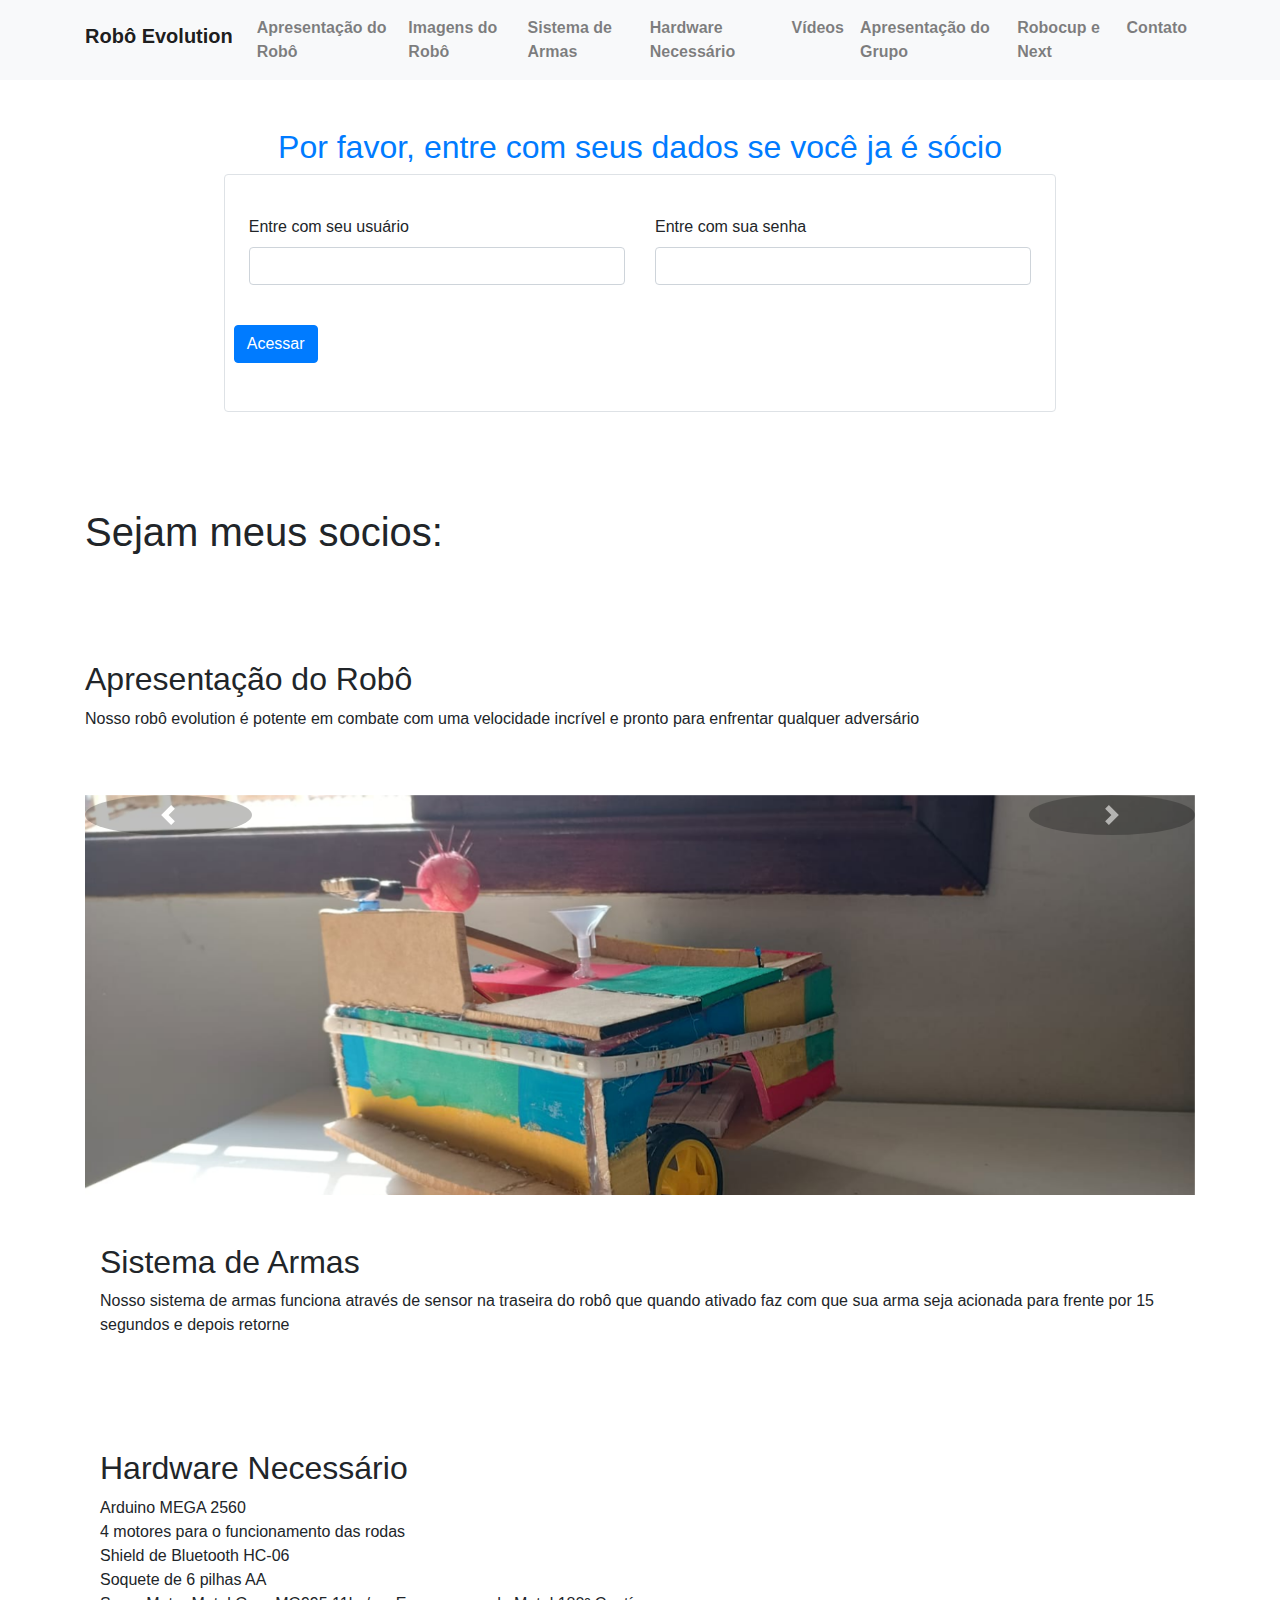
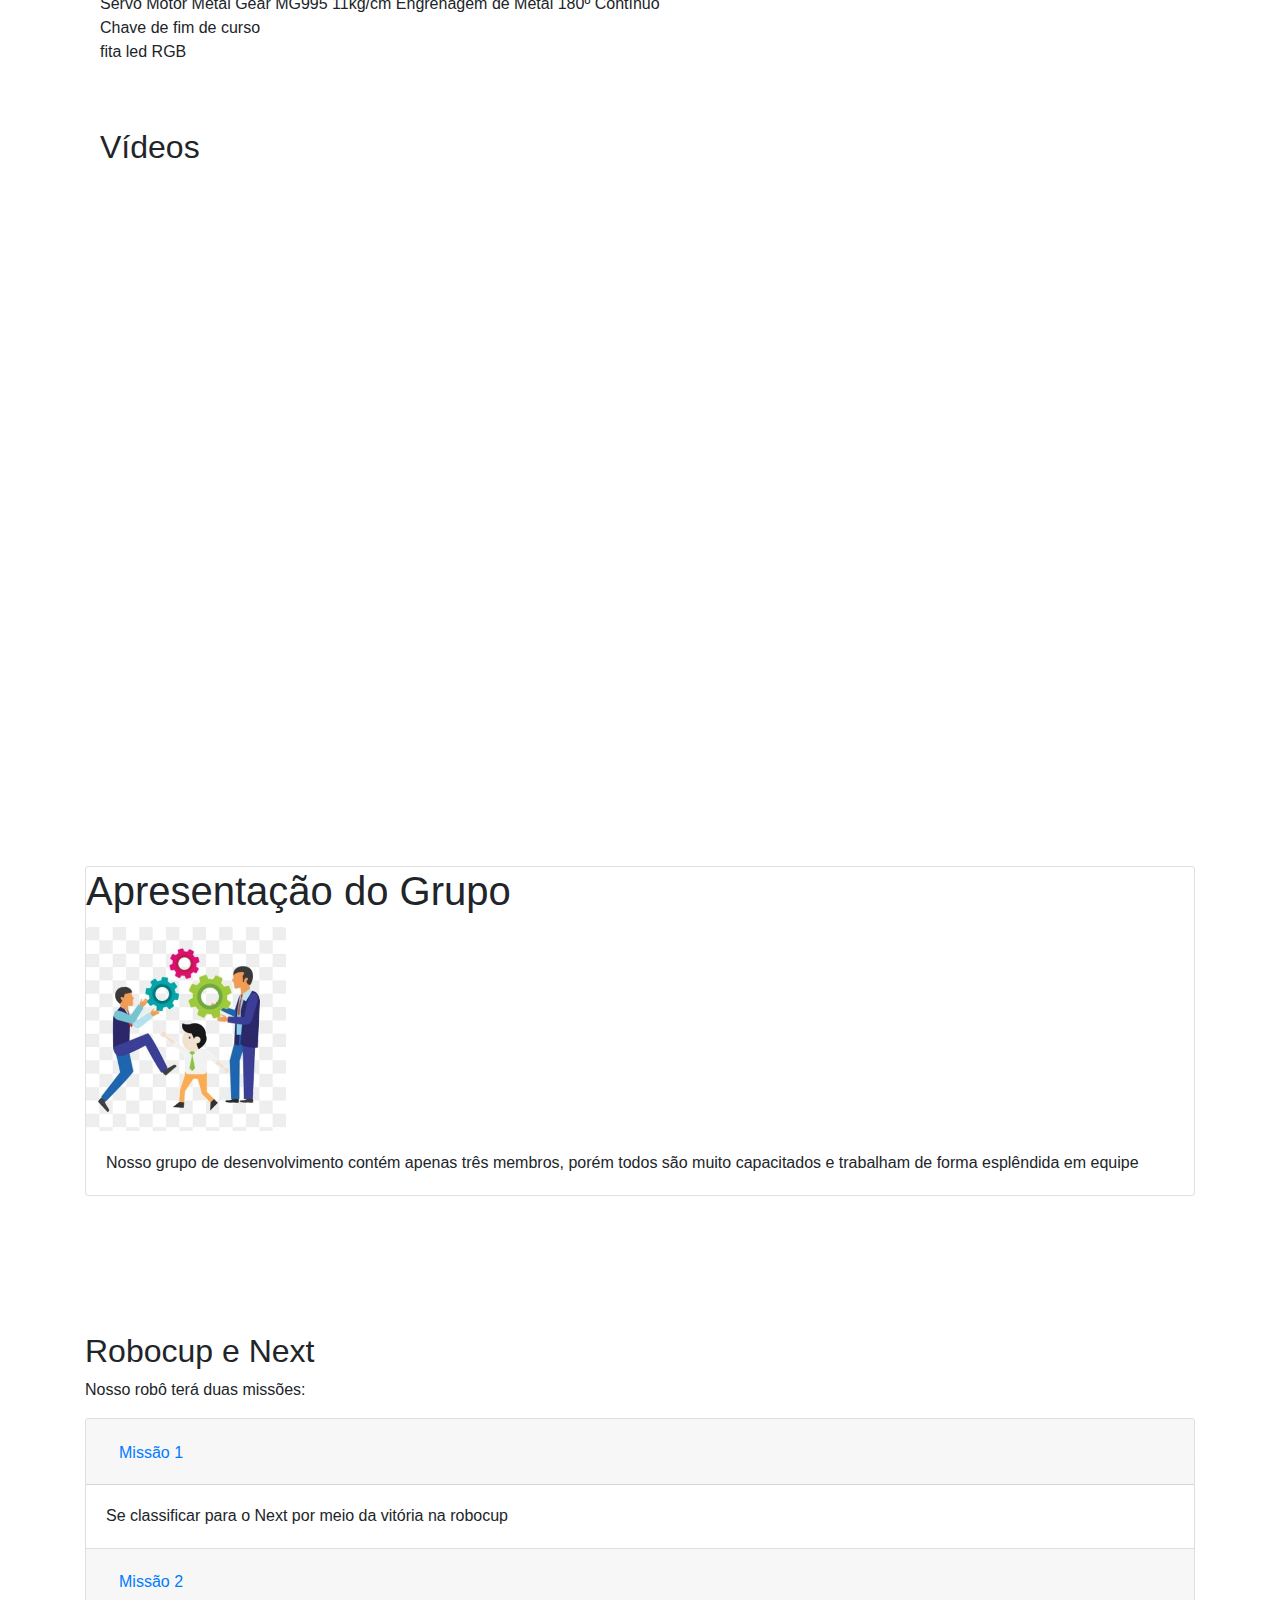
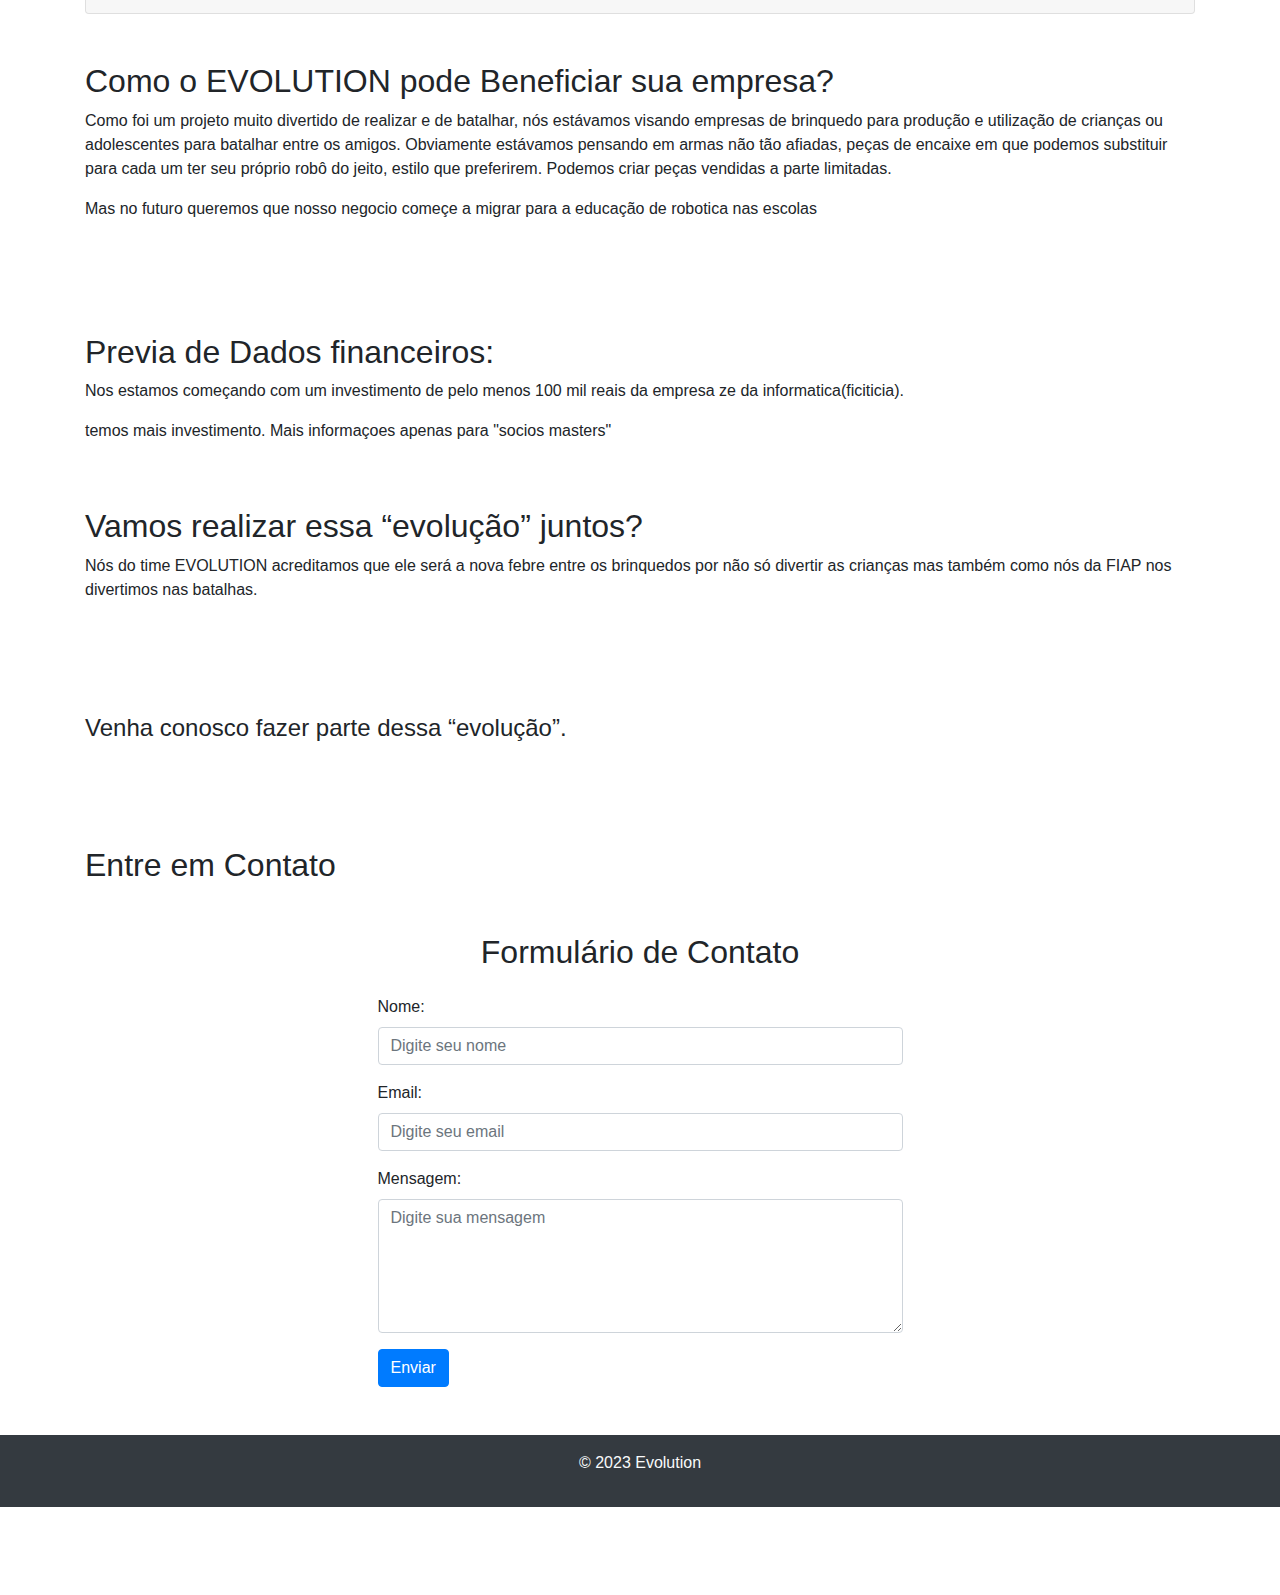
<file: index.html>
<!DOCTYPE html>
<html lang="pt-br">
<head>
    <meta charset="UTF-8">
    <meta name="viewport" content="width=device-width, initial-scale=1.0">
    <title>Landing Page do Robô</title>
  <link rel="stylesheet" href="./css/css.css">
  <link rel="stylesheet" href="./java.js">
    <link href="https://cdn.jsdelivr.net/npm/bootstrap@5.3.0/dist/css/bootstrap.min.css" rel="stylesheet" integrity="sha384-jZR6Spejh4U02d8jOt6vLEHfe/JQGiRRSQQxSfFWpi1MquVdAyjUar5+76PVCmYlT" crossorigin="anonymous">
    <link rel="stylesheet" href="https://stackpath.bootstrapcdn.com/bootstrap/4.5.2/css/bootstrap.min.css">
    <script src="https://code.jquery.com/jquery-3.5.1.slim.min.js"></script>
    <script src="https://cdn.jsdelivr.net/npm/@popperjs/core@2.5.3/dist/umd/popper.min.js"></script>
    <script src="https://stackpath.bootstrapcdn.com/bootstrap/4.5.2/js/bootstrap.min.js"></script>
</head>
<body>
   
    <nav class="navbar navbar-expand-lg navbar-light bg-light">
        <div class="container">
            <h1  class="navbar-brand" >Robô Evolution </h1>
            <button class="navbar-toggler" type="button" data-bs-toggle="collapse" data-bs-target="#navbarNav" aria-controls="navbarNav" aria-expanded="false" aria-label="Toggle navigation">
                <span class="navbar-toggler-icon"></span>
            </button>
            <div class="collapse navbar-collapse" id="navbarNav">
                <ul class="navbar-nav ml-auto">
                    <li class="nav-item">
                        <a class="nav-link" href="#apresentacao-robot">Apresentação do Robô</a>
                    </li>
                    <li class="nav-item">
                        <a class="nav-link" href="#carousel-imagens-robot">Imagens do Robô</a>
                    </li>
                    <li class="nav-item">
                        <a class="nav-link" href="#sistema-armas">Sistema de Armas</a>
                    </li>
                    <li class="nav-item">
                        <a class="nav-link" href="#hardware-necessario">Hardware Necessário</a>
                    </li>
                    <li class="nav-item">
                        <a class="nav-link" href="#videos">Vídeos</a>
                    </li>
                    <li class="nav-item">
                        <a class="nav-link" href="#apresentacao-grupo">Apresentação do Grupo</a>
                    </li>
                    <li class="nav-item">
                        <a class="nav-link" href="#robocup-next">Robocup e Next</a>
                    </li>
                    <li class="nav-item">
                        <a class="nav-link" href="#formulario-contato">Contato</a>
                    </li>
                </ul>
            </div>
        </div>
    </nav>
    <div class="container my-5">
        <h2 class="text-center text-primary">Por favor, entre com seus dados se você ja é sócio</h2>
        <form action="" class="w-75 m-auto border rounded p-4 d-flex flex-column" >
            <div class="row">

                <div class="form-dados col-12 col-md-6 my-3">
                    <label for="user" class="form-label">Entre com seu usuário</label>
                    <input type="text" id="user" name="user" class="form-control"
                    required>
                </div>
                <div class="form-dados col-12 col-md-6 my-3">
                    <label for="password" class="form-label">Entre com sua senha</label>
                    <input type="password" id="password" name="password" class="form-control"
                    required>
                </div>
                
                <div class="d-flex justify-content-end my-4">
                    <button type="submit" class="btn btn-primary" id="acessar">Acessar</button>
                </div>
            </div>        
    </form>
</div> 
  <script src="./acesso.js"></script>
    <section id="apresentacao-robot" class="py-5">
        <div class="container">
    <h1>Sejam meus socios:</h1>
    </div>
    </section>
    <!-- Seção de Apresentação do Robô -->
    <section id="apresentacao-robot" class="py-5">
        <div class="container">
            <h2>Apresentação do Robô</h2>
            <p>Nosso robô evolution é potente em combate com uma velocidade incrível e pronto para enfrentar qualquer adversário</p>
        </div>
    </section>

    <!-- Carousel de Imagens do Robô -->
    <div class="container">
        <div id="imagemCarousel" class="carousel slide" data-ride="carousel">
            <div class="carousel-inner">
                <div class="carousel-item active">
                    <img src="./imagens/WhatsApp Image 2023-09-25 at 09.29.38 (1).jpeg" class="d-block w-100" alt="Imagem 1">
                </div>
                <div class="carousel-item">
                    <img src="./imagens/WhatsApp Image 2023-09-25 at 09.29.38.jpeg" class="d-block w-100" alt="Imagem 2">
                </div>
                <div class="carousel-item">
                    <img src="./imagens/imagem3.jpeg" class="d-block w-100" alt="Imagem 3">
                </div>
                <div class="carousel-item">
                    <img src="./imagens/imagem4.jpeg" class="d-block w-100" alt="Imagem 4">
                </div>
                <div class="carousel-item">
                    <img src="./imagens/imagem 5.jpeg" class="d-block w-100" alt="Imagem 5">
                </div>
            </div>
            <a class="carousel-control-prev" href="#imagemCarousel" role="button" data-slide="prev">
                <span class="carousel-control-prev-icon" aria-hidden="true"></span>
                <span class="sr-only">Anterior</span>
            </a>
            <a class="carousel-control-next" href="#imagemCarousel" role="button" data-slide="next">
                <span class="carousel-control-next-icon" aria-hidden="true"></span>
                <span class="sr-only">Próximo</span>
            </a>
        
      </div>      
    </section>

    <!-- Seção de Sistema de Armas -->
    <section id="sistema-armas" class="py-5">
        <div class="container">
            <h2>Sistema de Armas</h2>
            <p>Nosso sistema de armas funciona através de sensor na traseira do robô que quando ativado faz com que sua arma seja acionada para frente por 15 segundos e depois retorne</p>
        </div>
    </section>

    <!-- Seção de Hardware Necessário -->
    <section id="hardware-necessario" class="py-5">
        <div class="container">
            <h2>Hardware Necessário</h2>
            <ul class="list-unstyled">
                <li>Arduino MEGA 2560</li>
                <li>4 motores para o funcionamento das rodas</li>
                <li>Shield de Bluetooth HC-06 </li>
                <li>Soquete de 6 pilhas AA</li>
                <li>Servo Motor Metal Gear MG995 11kg/cm
                    Engrenagem de Metal 180º Contínuo</li>
                    <li>Chave de fim de curso</li>
                    <li>fita led RGB</li>

            </ul>
            
        </div>
    </section>

    <!-- Seção de Vídeos -->
 
        <div class="container">
            <h2>Vídeos</h2>
            
                <iframe width="560" height="315" src="https://www.youtube.com/embed/qZ6jei-Eqkc?si=vudNtosfBhOwm4IM" title="YouTube video player" frameborder="0" allow="accelerometer; autoplay; clipboard-write; encrypted-media; gyroscope; picture-in-picture; web-share" allowfullscreen></iframe>
                <iframe width="560" height="315" src="https://www.youtube.com/embed/JrsUYDpNhHQ?si=Exf3kHPui-eFVUB6" title="YouTube video player" frameborder="0" allow="accelerometer; autoplay; clipboard-write; encrypted-media; gyroscope; picture-in-picture; web-share" allowfullscreen></iframe>
            </div>
        </div>
    </section>
    
    <!-- Seção de Apresentação do Grupo -->
    <section id="apresentacao-grupo" class="py-5">
        <div class="container">
            <div class="card">
                <h1 class="card-title">Apresentação do Grupo</h1>
                <img src="./imagens/pngtree-team-character-illustration-holding-gear-image_1293872.jpg"style="max-width: 200px;" class="card-img-top" alt="Imagem do Card">
                <div class="card-body">
                    <p class="card-text">Nosso grupo de desenvolvimento contém apenas três membros, porém todos são muito capacitados e trabalham de forma esplêndida em equipe </p>
                
                </div>
            </div>
        </div>
       
        
        
    </section>

    <!-- Seção de Apresentação da Robocup e do Next -->
    <section>
        <div class="container mt-5">
            <div class="accordion" id="accordionExample">
                <h2>Robocup e Next</h2>
                <p>Nosso robô terá duas missões: </p>
                <!-- Item 1 -->
                <div class="card">
                    <div class="card-header" id="headingOne">
                        <h2 class="mb-0">
                            <button class="btn btn-link " type="button" data-toggle="collapse" data-target="#collapseOne" aria-expanded="false" aria-controls="collapseOne">
                            Missão 1
                        </button>
                    </h2>
                </div>

                <div id="collapseOne" class="collapse show" aria-labelledby="headingOne" data-parent="#accordionExample">
                    <div class="card-body">
                        Se classificar para o Next por meio da vitória na robocup
                    </div>
                </div>
            </div>

            <!-- Item 2 -->
            <div class="card">
                <div class="card-header" id="headingTwo">
                    <h2 class="mb-0">
                        <button class="btn btn-link collapsed" type="button" data-toggle="collapse" data-target="#collapseTwo" aria-expanded="false" aria-controls="collapseTwo">
                           Missão 2
                        </button>
                    </h2>
                </div>
                <div id="collapseTwo" class="collapse " aria-labelledby="headingTwo" data-parent="#accordionExample">
                    <div class="card-body">
                        Ganhar o Next e se consagrar como campeão
                    </div>
                </div>
            </div>

           

        </div>
    </div>
    <section id="sistema-armas" class="py-5">
        <div class="container">
           
    <h2>Como o EVOLUTION pode Beneficiar sua empresa?    </h2>
    <p>Como foi um projeto muito divertido de realizar e de batalhar, nós estávamos visando empresas de brinquedo para produção e utilização de crianças ou adolescentes para batalhar entre os amigos. Obviamente estávamos pensando em armas não tão afiadas, peças de encaixe em que podemos substituir para cada um ter seu próprio robô do jeito, estilo que preferirem. Podemos criar peças vendidas a parte limitadas.</p>
<p>Mas no futuro queremos que nosso negocio começe a migrar para a educação de robotica nas escolas</p>
</div>
</section>
<section id="sistema-armas" class="py-5">
    <div class="container">
<h2>
   Previa de Dados financeiros:
</h2>
<p> Nos estamos começando com um investimento de pelo menos 100 mil reais da empresa ze da informatica(ficiticia).  </p>
<p>temos mais investimento. Mais informaçoes apenas para "socios masters"</p>
</div>
    <section id="sistema-armas" class="py-5">
        <div class="container">
    <h2>
        Vamos realizar essa “evolução” juntos?
    </h2>
    <p> Nós do time EVOLUTION acreditamos que ele será a nova febre entre os brinquedos por não só divertir as crianças mas também como nós da FIAP nos divertimos nas batalhas. </p>
</div>

</section>
    <section id="sistema-armas" class="py-5">
        <div class="container">
    <h4>Venha conosco fazer parte dessa “evolução”.</h4>
</div>
</section>
        <!-- Seção de Formulário de Contato -->
    <section id="formulario-contato" class="py-5">
        <div class="container">
            <h2>Entre em Contato</h2>
            <div class="container mt-5">
                <div class="row">
                    <div class="col-md-6 offset-md-3">
                        <h2 class="text-center mb-4">Formulário de Contato</h2>
                        <form>
                            <div class="form-group">
                                <label for="nome">Nome:</label>
                                <input type="text" class="form-control" id="nome" placeholder="Digite seu nome">
                            </div>
                            <div class="form-group">
                                <label for="email">Email:</label>
                                <input type="email" class="form-control" id="email" placeholder="Digite seu email">
                            </div>
                            <div class="form-group">
                                <label for="mensagem">Mensagem:</label>
                                <textarea class="form-control" id="mensagem" rows="5" placeholder="Digite sua mensagem"></textarea>
                            </div>
                            <button type="submit" class="btn btn-primary">Enviar</button>
                        </form>
                    </div>
                </div>
            </div>
        </div>
    </section>

    <!-- Rodapé -->
    <footer class="bg-dark text-light py-3">
        <div class="container text-center">
            <p>&copy; 2023 Evolution</p>
        </div>
    </footer>


   
</body>
</html>
</file>
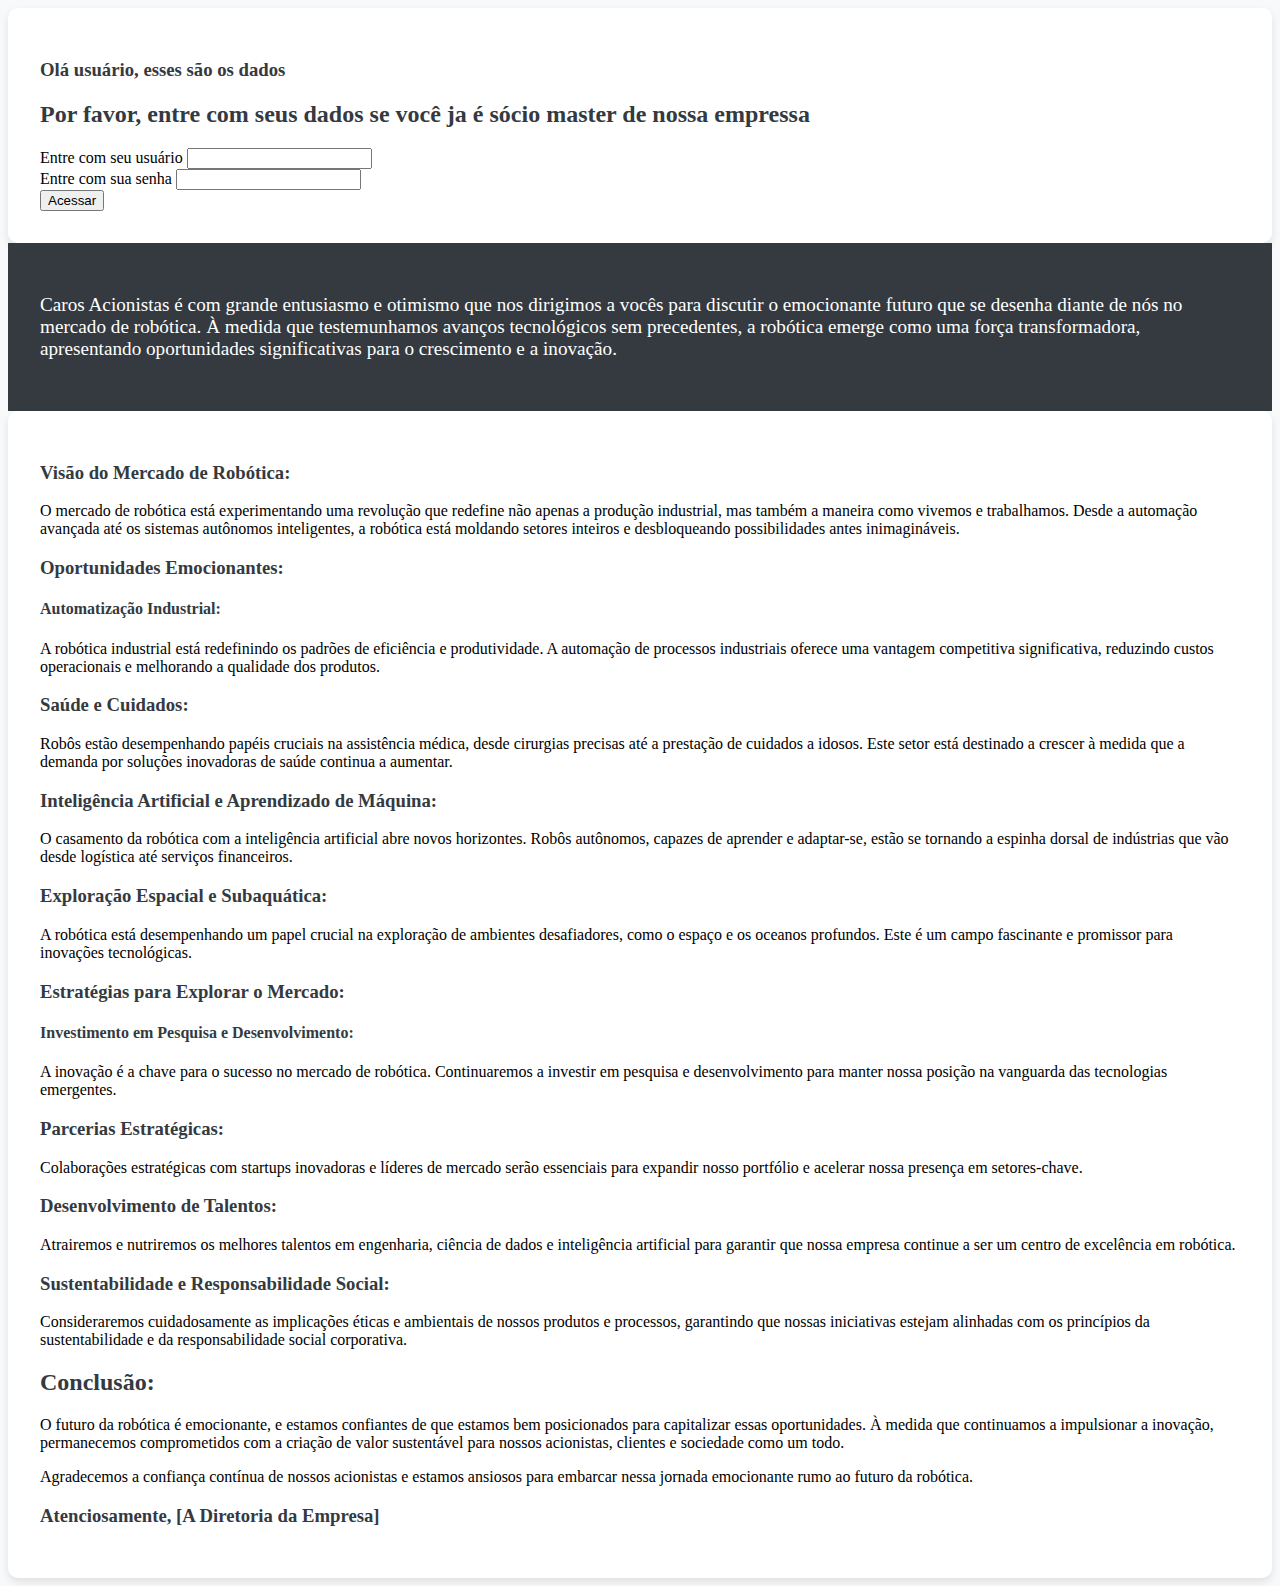
<file: dados.html>
<!doctype html>
<html lang="pt-BR">

<head>
    <meta charset="utf-8">
    <meta name="viewport" content="width=device-width, initial-scale=1">
    <title>Empresa ABC - Dados gerados</title>
    <link href="https://cdn.jsdelivr.net/npm/bootstrap@5.3.2/dist/css/bootstrap.min.css" rel="stylesheet"
        integrity="sha384-T3c6CoIi6uLrA9TneNEoa7RxnatzjcDSCmG1MXxSR1GAsXEV/Dwwykc2MPK8M2HN" crossorigin="anonymous">
</head>

<body>

    <div class="container my-5 text-center">
        <h3 class="display-3">Olá usuário, esses são os dados</h3>
        <h2 class="text-center text-primary">Por favor, entre com seus dados se você ja é sócio master de nossa empressa</h2>
        <form action="" class="w-75 m-auto border rounded p-4 d-flex flex-column" >
            <div class="row">

                <div class="form-dados col-12 col-md-6 my-3">
                    <label for="user" class="form-label">Entre com seu usuário</label>
                    <input type="text" id="user" name="user" class="form-control"
                    required>
                </div>
                <div class="form-dados col-12 col-md-6 my-3">
                    <label for="password" class="form-label">Entre com sua senha</label>
                    <input type="password" id="password" name="password" class="form-control"
                    required>
                </div>
                
                <div class="d-flex justify-content-end my-4">
                    <button type="submit" class="btn btn-primary" id="acessar">Acessar</button>
                </div>
            </div>        
    </form>
</div> 
<script src="./acesso2.js"></script>
<style>
    body {
        background-color: #f8f9fa;
    }

    .jumbotron {
        background-color: #343a40;
        color: #ffffff;
        padding: 2rem;
    }

    h2, h3, h4 {
        color: #343a40;
    }

    .lead {
        font-size: 1.2rem;
    }

    .container {
        background-color: #ffffff;
        padding: 2rem;
        border-radius: 10px;
        box-shadow: 0 4px 8px rgba(0, 0, 0, 0.1);
    }
</style>
<div class="jumbotron">

    <p class="lead">Caros Acionistas é com grande entusiasmo e otimismo que nos dirigimos a vocês para discutir o emocionante futuro que se desenha diante de nós no mercado de robótica. À medida que testemunhamos avanços tecnológicos sem precedentes, a robótica emerge como uma força transformadora, apresentando oportunidades significativas para o crescimento e a inovação.</p>
</div>

<div class="container mt-4">
    <h3>Visão do Mercado de Robótica:</h3>
    <p>O mercado de robótica está experimentando uma revolução que redefine não apenas a produção industrial, mas também a maneira como vivemos e trabalhamos. Desde a automação avançada até os sistemas autônomos inteligentes, a robótica está moldando setores inteiros e desbloqueando possibilidades antes inimagináveis.</p>

    <h3>Oportunidades Emocionantes:</h3>

    <h4>Automatização Industrial:</h4>
    <p>A robótica industrial está redefinindo os padrões de eficiência e produtividade. A automação de processos industriais oferece uma vantagem competitiva significativa, reduzindo custos operacionais e melhorando a qualidade dos produtos.</p>

    <h3>Saúde e Cuidados:</h3>
    <p>Robôs estão desempenhando papéis cruciais na assistência médica, desde cirurgias precisas até a prestação de cuidados a idosos. Este setor está destinado a crescer à medida que a demanda por soluções inovadoras de saúde continua a aumentar.</p>

    <h3>Inteligência Artificial e Aprendizado de Máquina:</h3>
    <p>O casamento da robótica com a inteligência artificial abre novos horizontes. Robôs autônomos, capazes de aprender e adaptar-se, estão se tornando a espinha dorsal de indústrias que vão desde logística até serviços financeiros.</p>

    <h3>Exploração Espacial e Subaquática:</h3>
    <p>A robótica está desempenhando um papel crucial na exploração de ambientes desafiadores, como o espaço e os oceanos profundos. Este é um campo fascinante e promissor para inovações tecnológicas.</p>

    <h3>Estratégias para Explorar o Mercado:</h3>

    <h4>Investimento em Pesquisa e Desenvolvimento:</h4>
    <p>A inovação é a chave para o sucesso no mercado de robótica. Continuaremos a investir em pesquisa e desenvolvimento para manter nossa posição na vanguarda das tecnologias emergentes.</p>

    <h3>Parcerias Estratégicas:</h3>
    <p>Colaborações estratégicas com startups inovadoras e líderes de mercado serão essenciais para expandir nosso portfólio e acelerar nossa presença em setores-chave.</p>

    <h3>Desenvolvimento de Talentos:</h3>
    <p>Atrairemos e nutriremos os melhores talentos em engenharia, ciência de dados e inteligência artificial para garantir que nossa empresa continue a ser um centro de excelência em robótica.</p>

    <h3>Sustentabilidade e Responsabilidade Social:</h3>
    <p>Consideraremos cuidadosamente as implicações éticas e ambientais de nossos produtos e processos, garantindo que nossas iniciativas estejam alinhadas com os princípios da sustentabilidade e da responsabilidade social corporativa.</p>

    <h2>Conclusão:</h2>
    <p>O futuro da robótica é emocionante, e estamos confiantes de que estamos bem posicionados para capitalizar essas oportunidades. À medida que continuamos a impulsionar a inovação, permanecemos comprometidos com a criação de valor sustentável para nossos acionistas, clientes e sociedade como um todo.</p>

    <p class="font-italic">Agradecemos a confiança contínua de nossos acionistas e estamos ansiosos para embarcar nessa jornada emocionante rumo ao futuro da robótica.</p>

    <h3 class="mt-4">Atenciosamente, [A Diretoria da Empresa]</h3>
</div>


<script src="https://code.jquery.com/jquery-3.3.1.slim.min.js"></script>
<script src="https://cdnjs.cloudflare.com/ajax/libs/popper.js/1.14.7/umd/popper.min.js"></script>
<script src="https://stackpath.bootstrapcdn.com/bootstrap/4.3.1/js/bootstrap.min.js"></script>
</body>
</html>
</file>
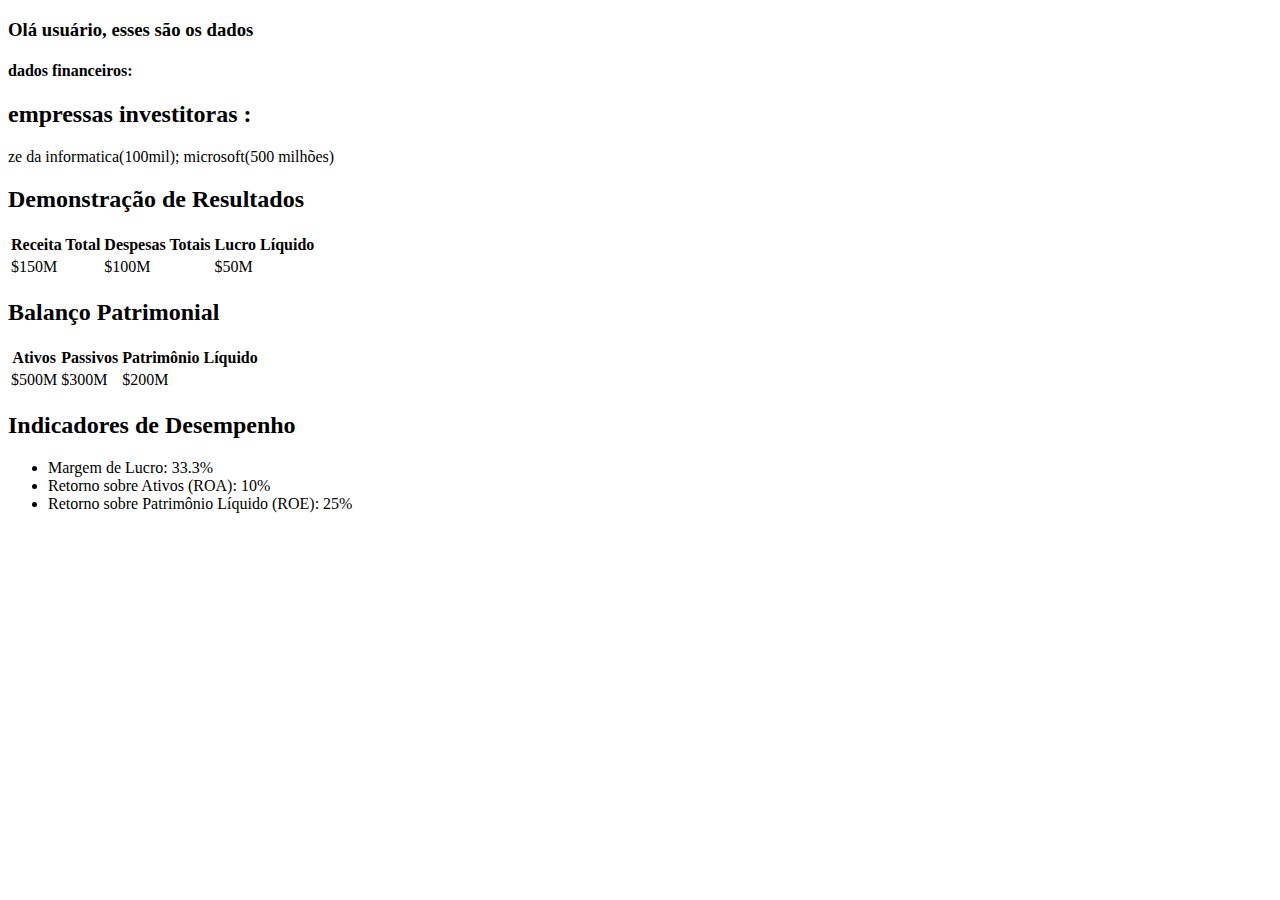
<file: dadosrestridos.html>
<!doctype html>
<html lang="pt-BR">

<head>
    <meta charset="utf-8">
    <meta name="viewport" content="width=device-width, initial-scale=1">
    <title>dados restridos</title>
    <link href="https://cdn.jsdelivr.net/npm/bootstrap@5.3.2/dist/css/bootstrap.min.css" rel="stylesheet"
        integrity="sha384-T3c6CoIi6uLrA9TneNEoa7RxnatzjcDSCmG1MXxSR1GAsXEV/Dwwykc2MPK8M2HN" crossorigin="anonymous">
</head>

<body>

    <div class="container my-5 text-center">
        <h3 class="display-3">Olá usuário, esses são os dados</h3>
        <h4 >dados financeiros: </h4>
<h2>empressas investitoras :</h2>
<p>ze da informatica(100mil); microsoft(500 milhões)  </p>
        <h2>Demonstração de Resultados</h2>
        <table class="table table-bordered">
            <thead class="thead-dark">
                <tr>
                    <th>Receita Total</th>
                    <th>Despesas Totais</th>
                    <th>Lucro Líquido</th>
                </tr>
            </thead>
            <tbody>
                <tr>
                    <td>$150M</td>
                    <td>$100M</td>
                    <td>$50M</td>
                </tr>
            </tbody>
        </table>
    
        <h2>Balanço Patrimonial</h2>
        <table class="table table-bordered">
            <thead class="thead-dark">
                <tr>
                    <th>Ativos</th>
                    <th>Passivos</th>
                    <th>Patrimônio Líquido</th>
                </tr>
            </thead>
            <tbody>
                <tr>
                    <td>$500M</td>
                    <td>$300M</td>
                    <td>$200M</td>
                </tr>
            </tbody>
        </table>
    
        <h2>Indicadores de Desempenho</h2>
        <ul class="list-group">
            <li class="list-group-item">Margem de Lucro: 33.3%</li>
            <li class="list-group-item">Retorno sobre Ativos (ROA): 10%</li>
            <li class="list-group-item">Retorno sobre Patrimônio Líquido (ROE): 25%</li>
        </ul>
    
     
        <script src="https://code.jquery.com/jquery-3.3.1.slim.min.js"></script>
        <script src="https://cdnjs.cloudflare.com/ajax/libs/popper.js/1.14.7/umd/popper.min.js"></script>
        <script src="https://stackpath.bootstrapcdn.com/bootstrap/4.3.1/js/bootstrap.min.js"></script>
    </body>
    </html>
</file>
<file: css/css.css>
/* Estilos globais */
body {
    font-family: Arial, sans-serif;
}

/* Estilo do menu de navegação */
.navbar {
    background-color: #f8f9fa;
}

.navbar-brand {
    font-weight: bold;
}

.navbar-nav .nav-link {
    color: #333;
    font-weight: bold;
}

/* Estilo das seções */
section {
    padding: 40px 0;
}

h2 {
    font-size: 28px;
    margin-bottom: 20px;
}

p {
    font-size: 16px;
}

/* Estilo do rodapé */
footer {
    background-color: #333;
    color: #fff;
    text-align: center;
    padding: 10px 0;
}

/* Estilo para o botão do formulário de contato */
.btn-contact {
    background-color: #007bff;
    color: #fff;
    font-weight: bold;
    border: none;
}

.btn-contact:hover {
    background-color: #0056b3;
}

/* Estilo para vídeos responsivos */
.embed-responsive {
    position: relative;
    padding-bottom: 56.25%;
    height: 0;
    overflow: hidden;
}

.embed-responsive iframe {
    position: absolute;
    top: 0;
    left: 0;
    width: 100%;
    height: 100%;
}
/* Estilo para o carrossel */
.carousel-inner {
    max-height: 400px; /* Ajuste a altura do carrossel conforme necessário */
}

.carousel-item img {
    width: 100%;
    height: auto;
}

/* Estilos para os controles de navegação */
.carousel-control-prev,
.carousel-control-next {
    font-size: 2rem;
    background-color: rgba(0, 0, 0, 0.5);
    border-radius: 50%;
    width: 40px;
    height: 40px;
    line-height: 2rem;
    text-align: center;
    transition: background-color 0.3s;
}

.carousel-control-prev:hover,
.carousel-control-next:hover {
    background-color: rgba(0, 0, 0, 0.8);
}

/* Estilos para indicadores (pontos abaixo do carrossel) */
.carousel-indicators li {
    background-color: #333;
    border: 1px solid #333;
}

.carousel-indicators .active {
    background-color: #f0f0f0;
    border-color: #333;
}
.embed-responsive {
    position: relative;
    padding-bottom: 56.25%;
    height: 0;
    overflow: hidden;
}

.embed-responsive iframe {
    position: absolute;
    top: 0;
    left: 0;
    width: 100%;
    height: 100%;
}
</file>
